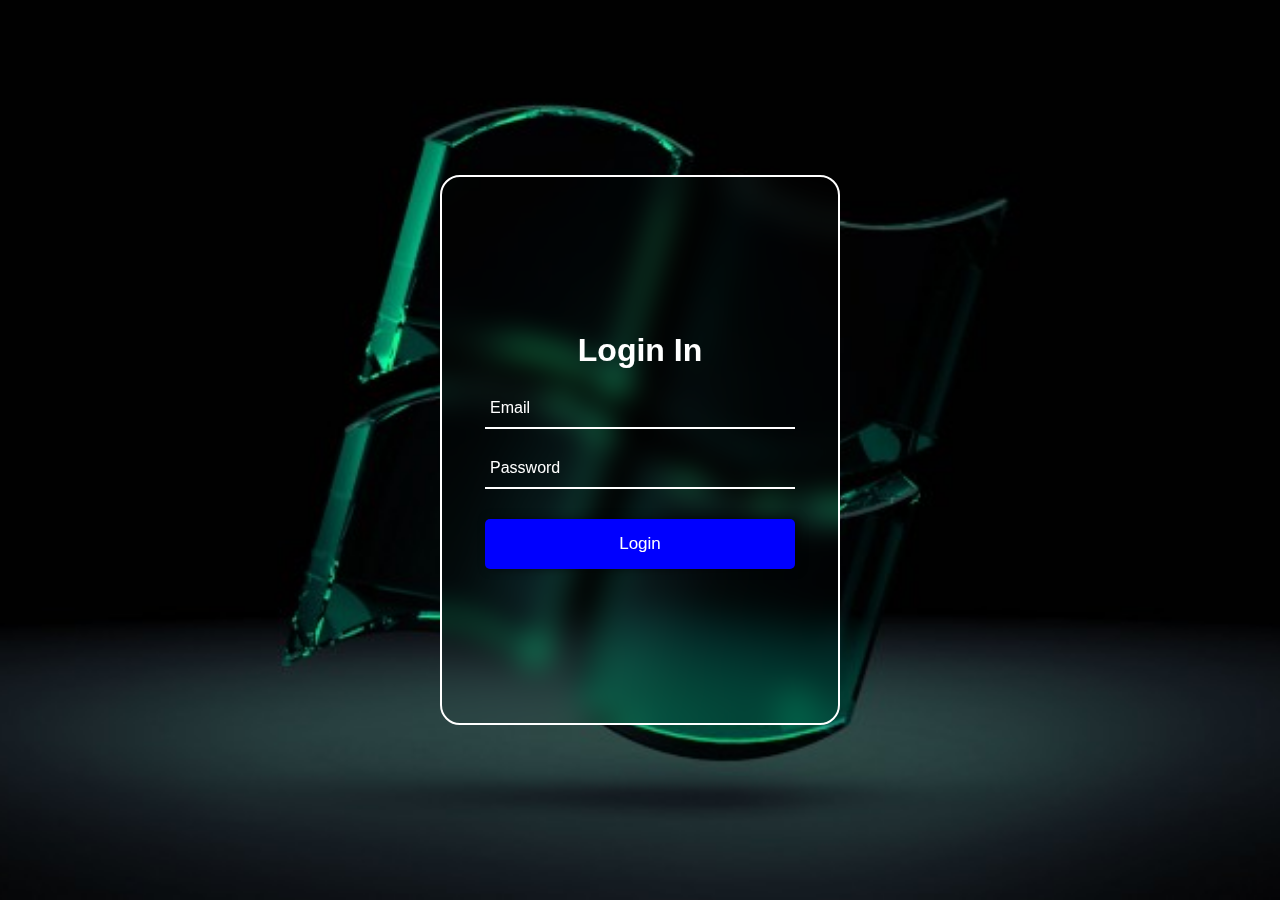
<file: login.html>
<!DOCTYPE html>
<html lang="en">
<head>
    <meta charset="UTF-8">
    <meta name="viewport" content="width=device-width, initial-scale=1.0">
    <title>Document</title>
    <link rel="stylesheet" href="style.css">
</head>
<body>
    <div class="container">
      <div class="form-box">
        <form action="" name="Formfill" onsubmit="return validation()">
          <h2>Login In</h2>
          <p id="result"></p>
         
          <div class="input-box">
            <i class="bx bxs-envelope"></i>
            <input type="email" name="Email" placeholder="Email" />
          </div>
          <div class="input-box">
            <i class="bx bxs-lock-alt"></i>
            <input type="password" name="Password" placeholder="Password" />
          </div>
        
          <div class="button">
            <input type="submit" value="Login" class="btn"  onclick="validation()"/>
          </div>
          
        </form>
      </div>
    </div>


    <script src="script.js"></script>
</body>
</html>
</file>
<file: style.css>
*{
    margin: 0;
    padding: 0;
    box-sizing: border-box;
    font-family: sans-serif;
}
body{
    background: url(r9nhJq.jpg) no-repeat;
    background-position: center;
    background-size: cover;
    min-height: 100vh;
    width: 100%;
}
.container{
    display: flex;
    justify-content: center;
    align-items: center;
    min-height: 100vh;
}
.form-box{
    position: relative;
    width: 400px;
    height: 550px;
    border: 2px solid rgb(255, 255,2550.5);
    border-radius: 20px;
    backdrop-filter: blur(15px);
    display: flex;
    justify-content: center;
    align-items: center;
}
.form-box h2{
    color: #fff;
    text-align: center;
    font-size: 32px;
}

.form-box .input-box{
    position: relative;
    margin: 30px 0;
    width: 310px;
    border-bottom: 2px solid #fff;
}
.form-box .input-box input{
    width: 100%;
    height: 45%;
    background:transparent;
    border: none;
    outline: none;
    padding: 0 20px 10px 5px;
    color: #fff;
    font-size: 16px;
}

i{
    position: absolute;
    color: #fff;
    top: 0;
    right: 0;
}
input::placeholder{
    color: #fff;
}

.btn{
    color: #fff;
    background-color: blue;
    width: 100%;
    height: 50px;
    border-radius: 5px;
    outline: none;
    border: none;
    font-size: 17px;
    cursor: pointer;
    box-shadow: 3px 0 10px rgb(0, 0, 0,.5);
}
.group{
    display: flex;
    justify-content: space-between;

}
.group span a{
    color: #fff;
    position: relative;
    top: 10px;
    text-decoration: none;
    font-weight: 500;
}
.group a:focus{
        text-decoration: underline;
} 
#result{
    color: red;
    font-weight: 600;
    position: relative;
    top: 5px;
}
.popup{
    width: 400px;
    background-color: #fff;
    border-radius: 6px;
    position: absolute;
    top: 0;
    left: 50%;
    transform: translate(-50%,-50%) scale(0);
    transition: transform .4s ,top .4s;
    visibility: hidden;
    text-align: center;
    padding: 0 30px 30px;
    height: 330px;
    color: #000;
}
.popup ion-icon{
    color:#00ff00;
    font-size:  50px;

}
.popup button{
    width: 100%;
    background: #00ff00;
    padding: 10px 0;
    margin-top: 50px;
    border: none;
    outline: none;
    font-size: 18px;
    color: #fff;
    border-radius: 4px;
    cursor: pointer;
    box-shadow: 0 0 0 2px rgba(0,0,0,.1);
}
.popup a{
    color: #fff;
    text-decoration: none;
    font-weight: 600;
    letter-spacing: 2px;
}
.open-slide{
    top: 50%;
    transform: translate(-50%,-50%) scale(1);
    visibility: visible;
}

.popup h2{
    font-weight: 500;
    font-size: 38px;
    margin: 30px 0 10px;
}
</file>
